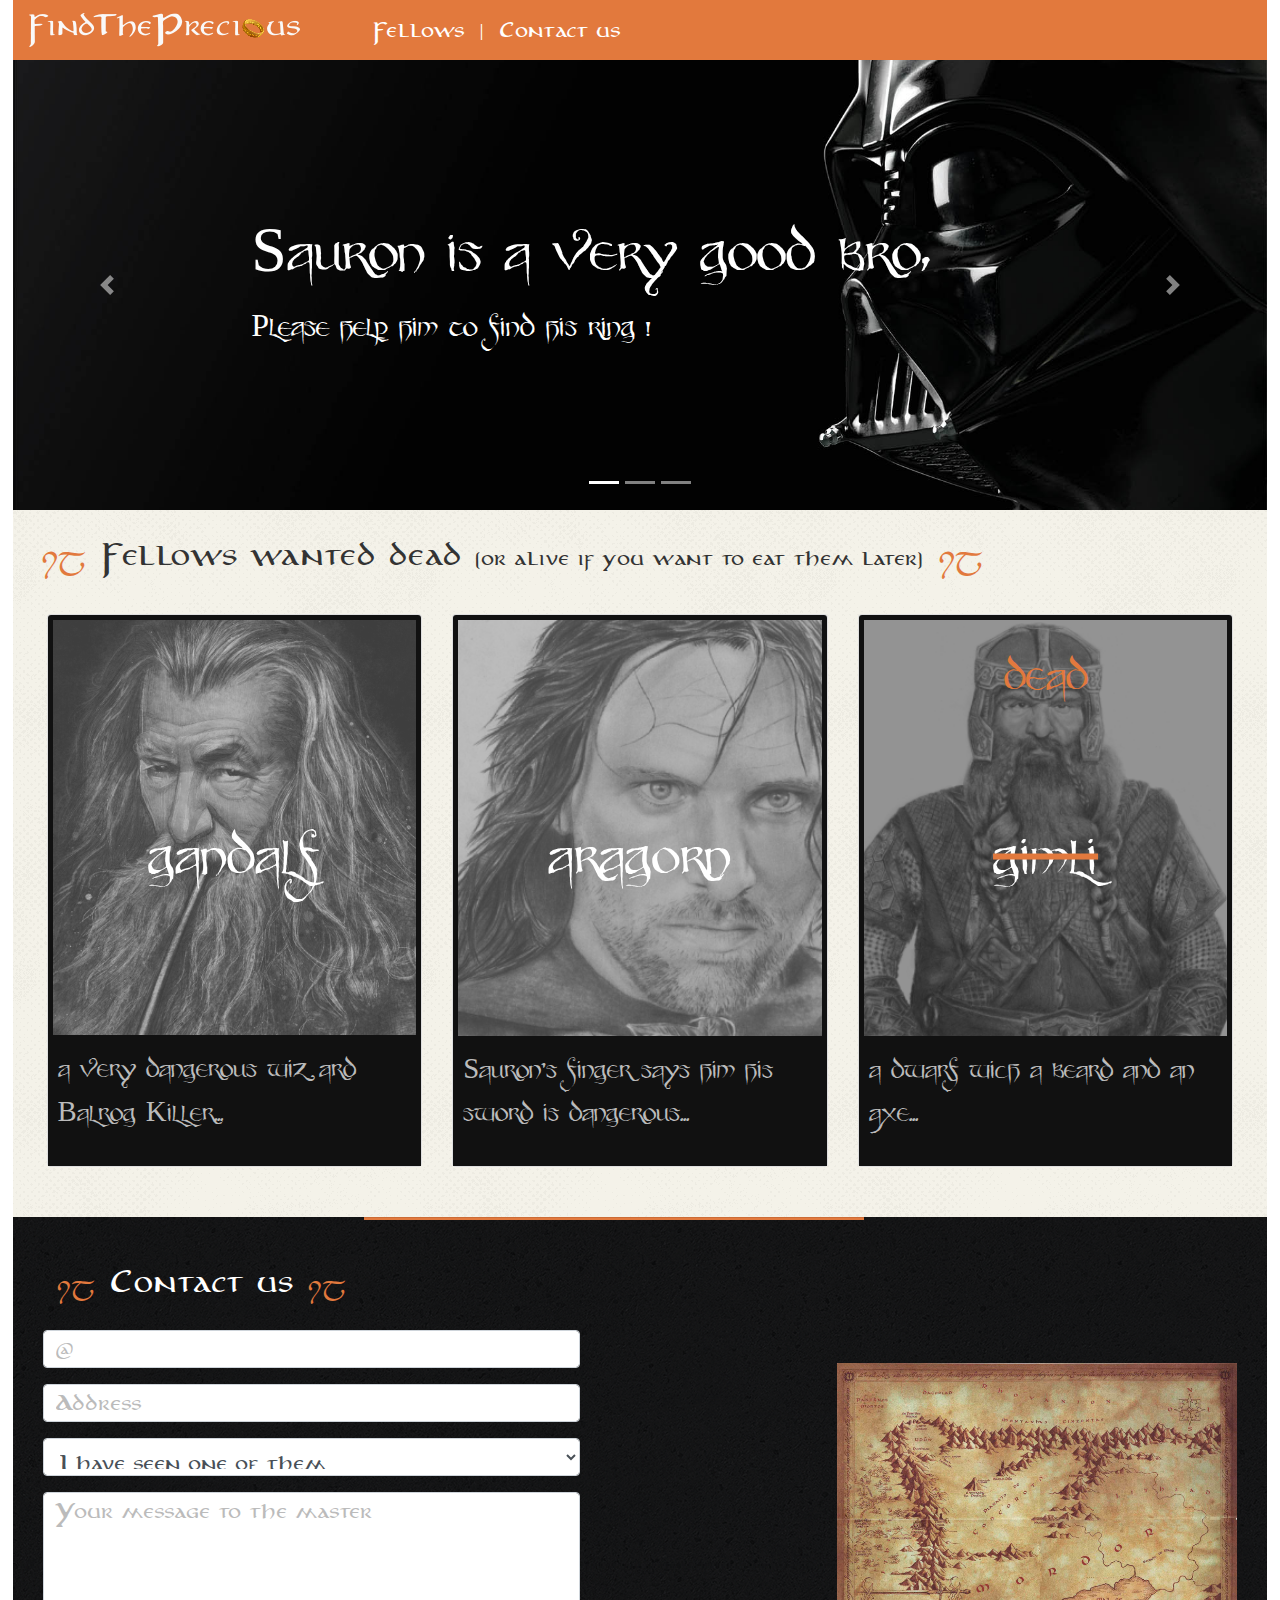
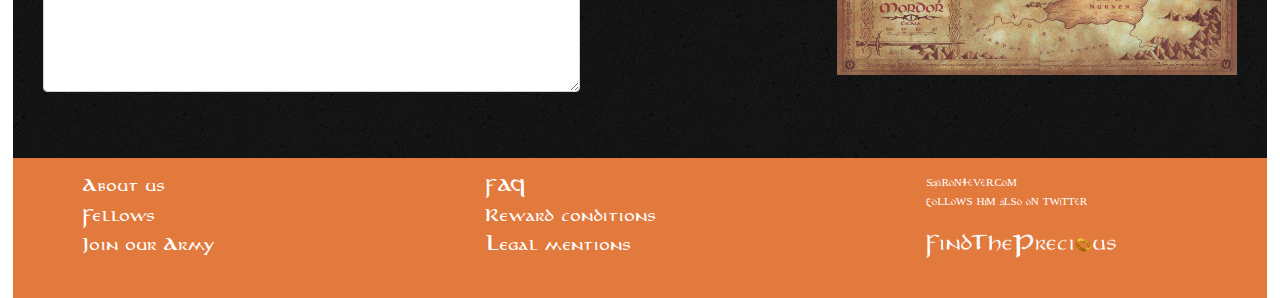
<file: index.html>
<!DOCTYPE html>
<html lang="en">

<head>
  <meta charset="UTF-8">
  <meta name="viewport" content="width=device-width, initial-scale=1.0">
  <link rel="stylesheet" href="https://stackpath.bootstrapcdn.com/bootstrap/4.3.1/css/bootstrap.min.css"
    integrity="sha384-ggOyR0iXCbMQv3Xipma34MD+dH/1fQ784/j6cY/iJTQUOhcWr7x9JvoRxT2MZw1T" crossorigin="anonymous">
  <link rel="stylesheet" href="style.css">
  <title>Find the precious!</title>
</head>

<body>
  <header>
    <nav class="navbar navbar-expand-lg navbar-light grey-nav">
      <a class="navbar-brand" href="#"><img src="src/img/logo.png" alt="Logo FindThePrecious"></a>
      <button class="navbar-toggler" type="button" data-toggle="collapse" data-target="#navbarNavAltMarkup"
        aria-controls="navbarNavAltMarkup" aria-expanded="false" aria-label="Toggle navigation">
        <span class="navbar-toggler-icon"></span>
      </button>
      <div class="collapse navbar-collapse" id="navbarNavAltMarkup">
        <div class="navbar-nav">
          <a class="nav-item nav-link grey-link" href="#">Fellows</a>
          <a class="nav-item nav-link grey-link" href="#">|</a>
          <a class="nav-item nav-link grey-link" href="#">Contact us</a>
        </div>
      </div>
    </nav>
  </header>
  <!-- CAROUSEL -->
  <section>
    <div class="bd-example">
      <div id="carouselExampleCaptions" class="carousel slide" data-ride="carousel">
        <ol class="carousel-indicators">
          <li data-target="#carouselExampleCaptions" data-slide-to="0" class="active"></li>
          <li data-target="#carouselExampleCaptions" data-slide-to="1"></li>
          <li data-target="#carouselExampleCaptions" data-slide-to="2"></li>
        </ol>
        <div class="carousel-inner">
          <div class="carousel-item active">
            <img src="src/img/dark_vador.jpg" class="d-block w-100" alt="dar vador">
            <div class=" d-none d-md-block title-carousel">
              <h5>Sauron is a very good bro,</h5>
              <p>Please help him to find his ring !</p>
            </div>
          </div>
          <div class="carousel-item">
            <img src="src/img/army.png" class="d-block w-100" alt="army of sauron">
            <div class="carousel-caption d-none d-md-block">

            </div>
          </div>
          <div class="carousel-item">
            <img src="src/img/weneedyou-1.png" class="d-block w-100" alt="we need you">
            <div class="carousel-caption d-none d-md-block">
            </div>
          </div>
        </div>
        <a class="carousel-control-prev" href="#carouselExampleCaptions" role="button" data-slide="prev">
          <span class="carousel-control-prev-icon" aria-hidden="true"></span>
          <span class="sr-only">Previous</span>
        </a>
        <a class="carousel-control-next" href="#carouselExampleCaptions" role="button" data-slide="next">
          <span class="carousel-control-next-icon" aria-hidden="true"></span>
          <span class="sr-only">Next</span>
        </a>
      </div>
    </div>
  </section>
  <!-- CARD-SECTION -->
  <section class="cards-section">
    <h1 class="fellows-title"><span class="sigle">ij</span>Fellows wanted dead <span>(or alive if you want to eat them
        later)</span><span class="sigle">ij</span></h1>
    <div class="card-deck">
      <div class="card">
        <img src="src/img/gandalf.png" class="card-img-top" alt="gandalf">
        <h5 class="card-title">gandalf</h5>
        <div class="card-body">
          <div class="bg-reward"></div>
          <p class="card-text">a very dangerous wizard Balrog Killer...</p>
          <p class="reward">reward<br> <span>1000</span> gold coins</p>
        </div>
      </div>
      <div class="card">
        <img src="src/img/aragorn.png" class="card-img-top" alt="aragorn">
        <h5 class="card-title">aragorn</h5>
        <div class="card-body">
          <div class="bg-reward"></div>
          <p class="card-text">Sauron's finger says him his sword is dangerous...</p>
          <p class="reward">reward <bR> <span>800</span> gold coins</p>
        </div>
      </div>
      <div class="card">
        <img src="src/img/gimli.png" class="card-img-top img-dead" alt="gimli">
        <h5 class="card-title lined">gimli</h5>
        <div class="card-body">
          <p class="dead">dead</p>
          <p class="card-text">a dwarf wich a beard and an axe...</p>
          <p></p>
        </div>
      </div>
    </div>
  </section>
  <!-- CONTACT -->
  <section class="contact-section">
    <hr>
    <h1><span class="sigle">ij</span>Contact us<span class="sigle">ij</span></h1>
    <div>
      <form>
        <div class="form-group">
          <input type="email" class="form-control" id="exampleFormControlInput1" placeholder="@">
        </div>
        <div class="form-group">
          <input class="form-control" id="exampleFormControlInput2" placeholder="Address">
        </div>
        <div class="form-group">
          <select class="form-control" id="exampleFormControlSelect1">
            <option>I have seen one of them</option>
            <option>I jave seen one of them</option>
            <option>I jave seen one of them</option>
            <option>I jave seen one of them</option>
            <option>I jave seen one of them</option>
          </select>
        </div>
        <div class="form-group">
          <textarea class="form-control" id="exampleFormControlTextarea1" rows="3"
            placeholder="Your message to the master"></textarea>
        </div>
      </form>
      <img src="src/img/map.png" alt="map of sauron">
    </div>
  </section>
  <!-- Footer -->
  <footer>
      <ul>
        <li>
          <a href="#!">About us</a>
        </li>
        <li>
          <a href="#!">Fellows</a>
        </li>
        <li>
          <a href="#!">Join our Army</a>
        </li>
      </ul>

      <ul>
        <li>
          <a href="#!">FAQ</a>
        </li>
        <li>
          <a href="#!">Reward conditions</a>
        </li>
        <li>
          <a href="#!">Legal mentions</a>
        </li>
      </ul>

      <div>
        <p>Sauron4ever.com</p>
        <p>Follows him also on Twitter</p>
        <img src="src/img/logo.png" alt="Logo FindThePrecious">
      </div>
  </footer>
  <script src="https://code.jquery.com/jquery-3.3.1.slim.min.js"
    integrity="sha384-q8i/X+965DzO0rT7abK41JStQIAqVgRVzpbzo5smXKp4YfRvH+8abtTE1Pi6jizo"
    crossorigin="anonymous"></script>
  <script src="https://cdnjs.cloudflare.com/ajax/libs/popper.js/1.14.7/umd/popper.min.js"
    integrity="sha384-UO2eT0CpHqdSJQ6hJty5KVphtPhzWj9WO1clHTMGa3JDZwrnQq4sF86dIHNDz0W1"
    crossorigin="anonymous"></script>
  <script src="https://stackpath.bootstrapcdn.com/bootstrap/4.3.1/js/bootstrap.min.js"
    integrity="sha384-JjSmVgyd0p3pXB1rRibZUAYoIIy6OrQ6VrjIEaFf/nJGzIxFDsf4x0xIM+B07jRM"
    crossorigin="anonymous"></script>
</body>

</html>
</file>
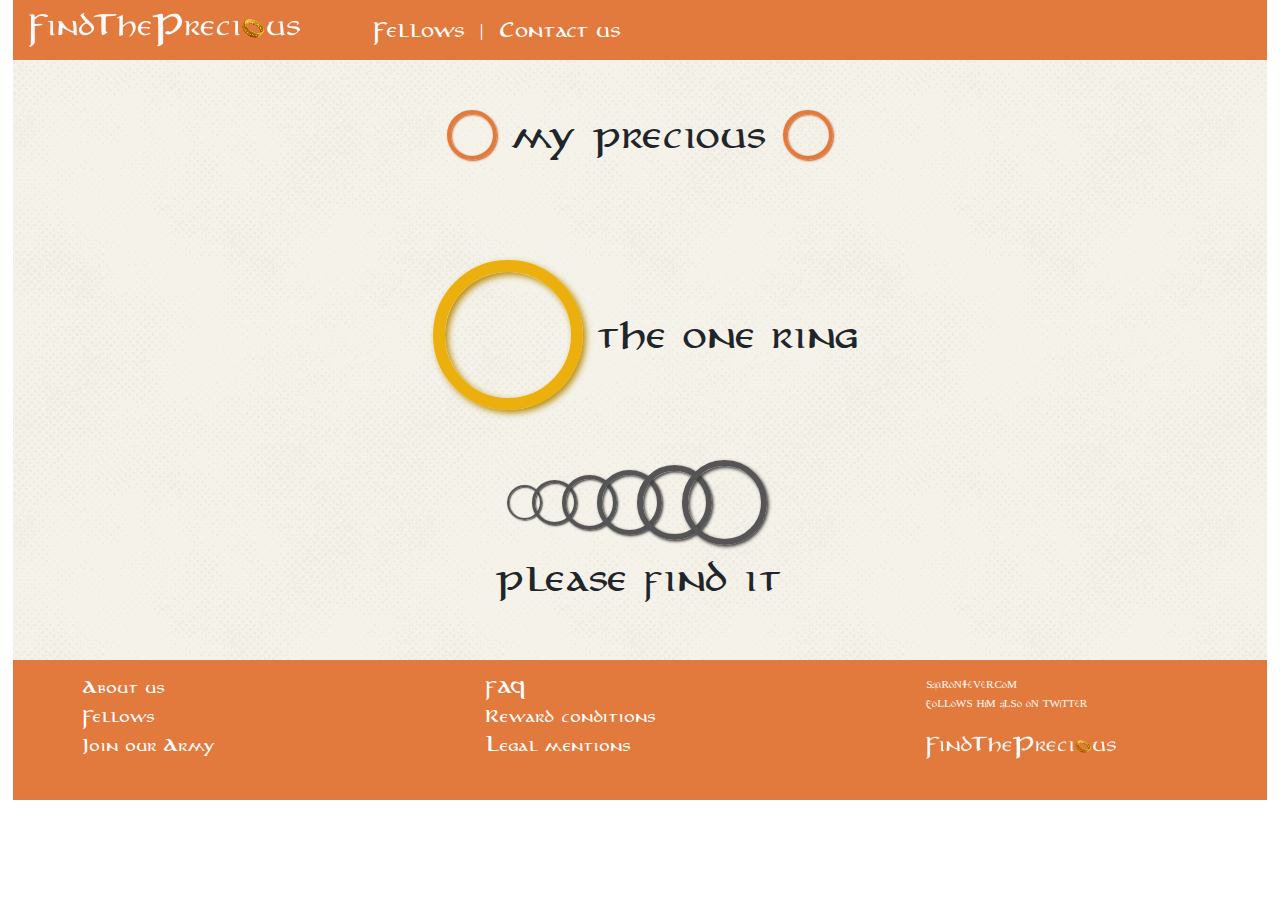
<file: docs/index.html>
<!DOCTYPE html>
<html lang="en">

<head>
  <meta charset="UTF-8">
  <meta name="viewport" content="width=device-width, initial-scale=1.0">
  <link rel="stylesheet" href="https://stackpath.bootstrapcdn.com/bootstrap/4.3.1/css/bootstrap.min.css"
    integrity="sha384-ggOyR0iXCbMQv3Xipma34MD+dH/1fQ784/j6cY/iJTQUOhcWr7x9JvoRxT2MZw1T" crossorigin="anonymous">
  <link rel="stylesheet" href="rings.css">
  <title>Find the precious!</title>
</head>

<body>
  <header>
    <nav class="navbar navbar-expand-lg navbar-light grey-nav">
      <a class="navbar-brand" href="#"><img src="../src/img/logo.png" alt="Logo FindThePrecious"></a>
      <button class="navbar-toggler" type="button" data-toggle="collapse" data-target="#navbarNavAltMarkup"
        aria-controls="navbarNavAltMarkup" aria-expanded="false" aria-label="Toggle navigation">
        <span class="navbar-toggler-icon"></span>
      </button>
      <div class="collapse navbar-collapse" id="navbarNavAltMarkup">
        <div class="navbar-nav">
          <a class="nav-item nav-link grey-link" href="#">Fellows</a>
          <a class="nav-item nav-link grey-link" href="#">|</a>
          <a class="nav-item nav-link grey-link" href="#">Contact us</a>
        </div>
      </div>
    </nav>
  </header>
  <!-- CARD-SECTION -->
  <section class="rings-section">
    <h1><div class="orange-ring"></div>my precious<div class="orange-ring"></div></h1>
    <h1><div class="yellow-ring"></div>the one ring</h1>
    <div class="rings-for">
      <div class="rings-dark">
        <div></div>
        <div></div>
        <div></div>
        <div></div>
        <div></div>
        <div></div>
      </div>
      <h2>please find it</h2>
    </div>
  </section>

  <!-- Footer -->
  <footer>
      <ul>
        <li>
          <a href="#!">About us</a>
        </li>
        <li>
          <a href="#!">Fellows</a>
        </li>
        <li>
          <a href="#!">Join our Army</a>
        </li>
      </ul>

      <ul>
        <li>
          <a href="#!">FAQ</a>
        </li>
        <li>
          <a href="#!">Reward conditions</a>
        </li>
        <li>
          <a href="#!">Legal mentions</a>
        </li>
      </ul>

      <div>
        <p>Sauron4ever.com</p>
        <p>Follows him also on Twitter</p>
        <img src="../src/img/logo.png" alt="Logo FindThePrecious">
      </div>
  </footer>
  <script src="https://code.jquery.com/jquery-3.3.1.slim.min.js"
    integrity="sha384-q8i/X+965DzO0rT7abK41JStQIAqVgRVzpbzo5smXKp4YfRvH+8abtTE1Pi6jizo"
    crossorigin="anonymous"></script>
  <script src="https://cdnjs.cloudflare.com/ajax/libs/popper.js/1.14.7/umd/popper.min.js"
    integrity="sha384-UO2eT0CpHqdSJQ6hJty5KVphtPhzWj9WO1clHTMGa3JDZwrnQq4sF86dIHNDz0W1"
    crossorigin="anonymous"></script>
  <script src="https://stackpath.bootstrapcdn.com/bootstrap/4.3.1/js/bootstrap.min.js"
    integrity="sha384-JjSmVgyd0p3pXB1rRibZUAYoIIy6OrQ6VrjIEaFf/nJGzIxFDsf4x0xIM+B07jRM"
    crossorigin="anonymous"></script>
</body>

</html>
</file>
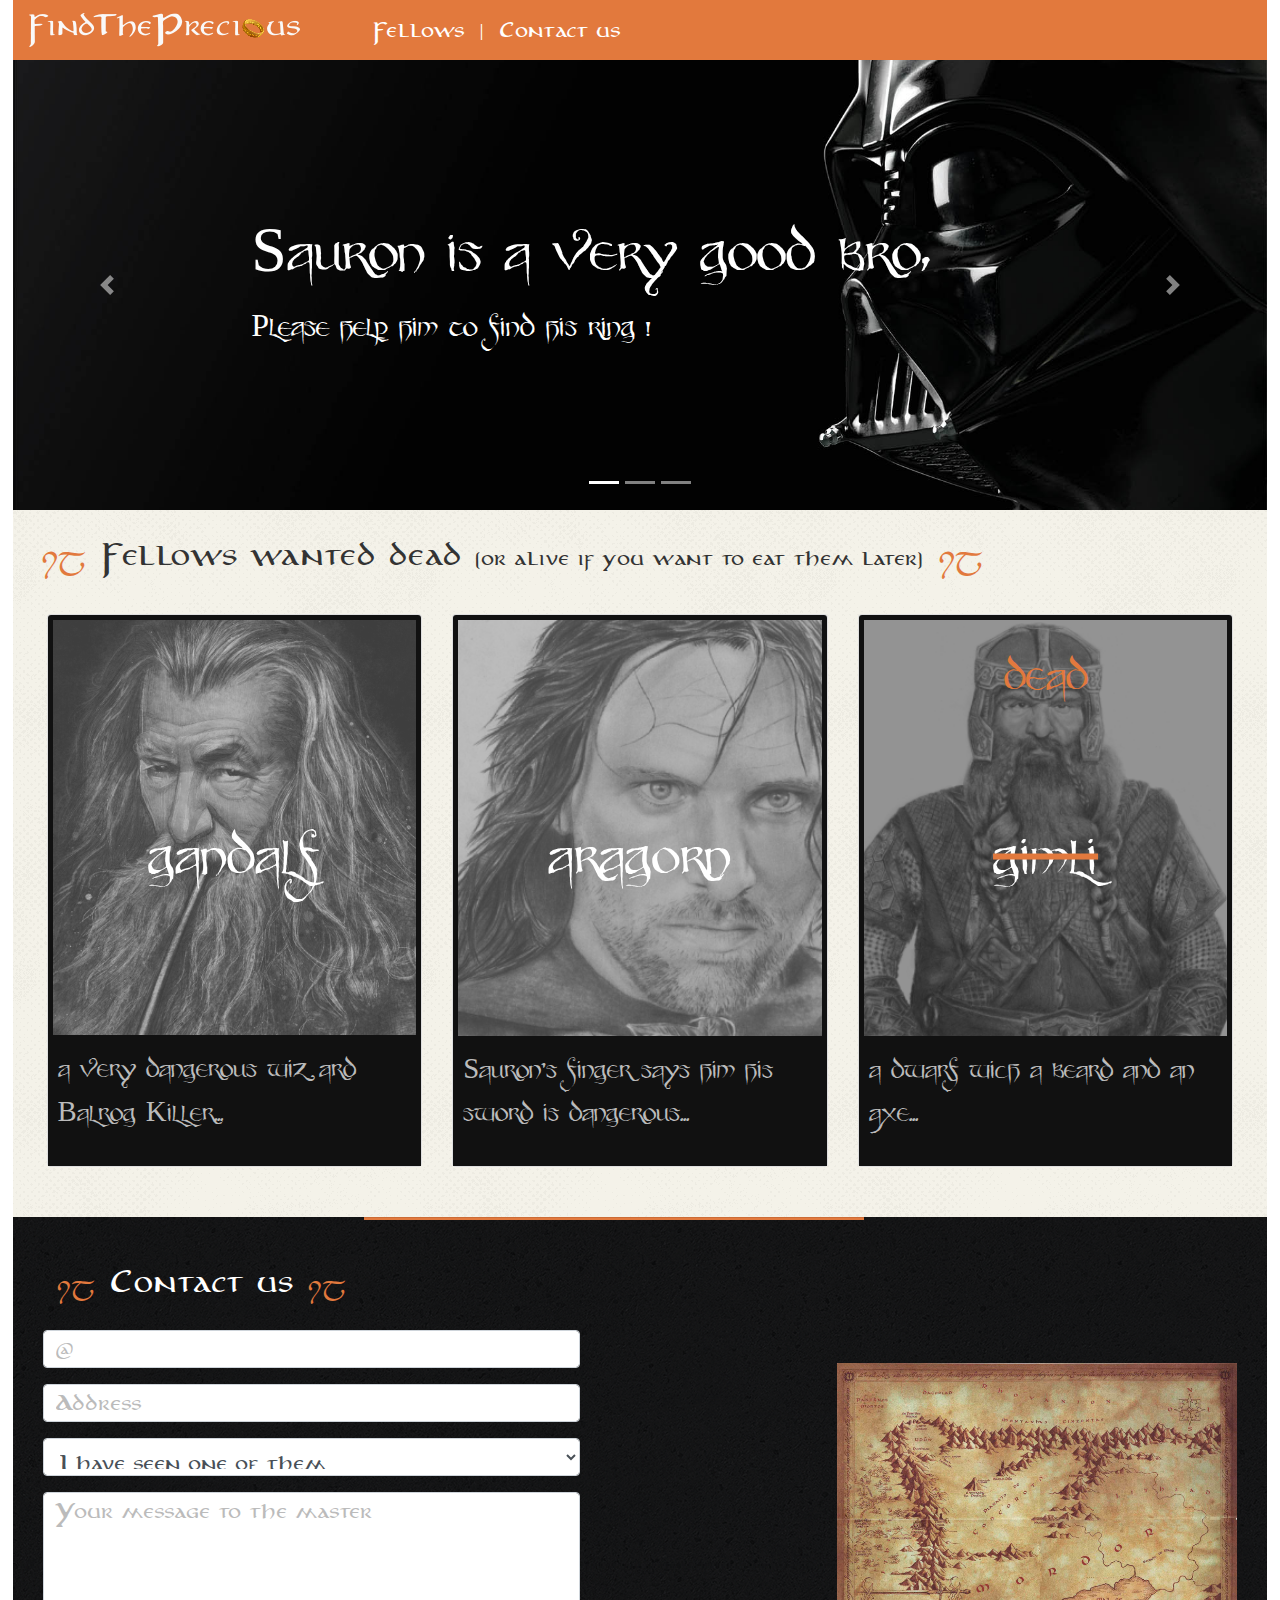
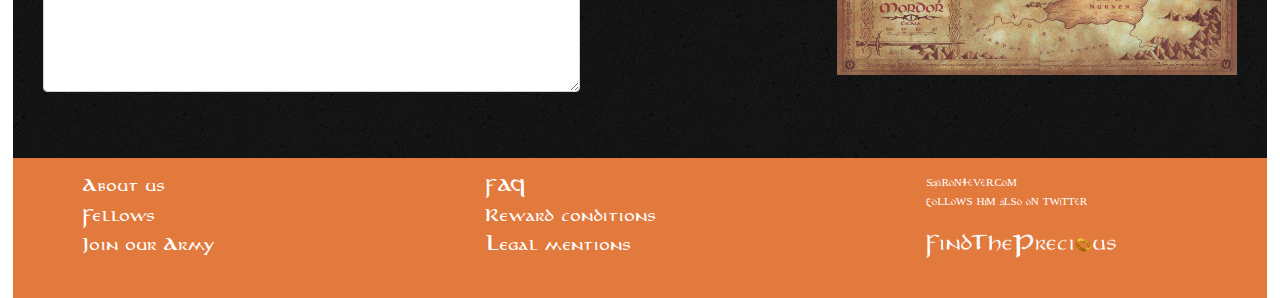
<file: findThePrecious.html>
<!DOCTYPE html>
<html lang="en">

<head>
  <meta charset="UTF-8">
  <meta name="viewport" content="width=device-width, initial-scale=1.0">
  <link rel="stylesheet" href="https://stackpath.bootstrapcdn.com/bootstrap/4.3.1/css/bootstrap.min.css"
    integrity="sha384-ggOyR0iXCbMQv3Xipma34MD+dH/1fQ784/j6cY/iJTQUOhcWr7x9JvoRxT2MZw1T" crossorigin="anonymous">
  <link rel="stylesheet" href="style.css">
  <title>Find the precious!</title>
</head>

<body>
  <header>
    <nav class="navbar navbar-expand-lg navbar-light grey-nav">
      <a class="navbar-brand" href="#"><img src="src/img/logo.png" alt="Logo FindThePrecious"></a>
      <button class="navbar-toggler" type="button" data-toggle="collapse" data-target="#navbarNavAltMarkup"
        aria-controls="navbarNavAltMarkup" aria-expanded="false" aria-label="Toggle navigation">
        <span class="navbar-toggler-icon"></span>
      </button>
      <div class="collapse navbar-collapse" id="navbarNavAltMarkup">
        <div class="navbar-nav">
          <a class="nav-item nav-link grey-link" href="#">Fellows</a>
          <a class="nav-item nav-link grey-link" href="#">|</a>
          <a class="nav-item nav-link grey-link" href="#">Contact us</a>
        </div>
      </div>
    </nav>
  </header>
  <!-- CAROUSEL -->
  <section>
    <div class="bd-example">
      <div id="carouselExampleCaptions" class="carousel slide" data-ride="carousel">
        <ol class="carousel-indicators">
          <li data-target="#carouselExampleCaptions" data-slide-to="0" class="active"></li>
          <li data-target="#carouselExampleCaptions" data-slide-to="1"></li>
          <li data-target="#carouselExampleCaptions" data-slide-to="2"></li>
        </ol>
        <div class="carousel-inner">
          <div class="carousel-item active">
            <img src="src/img/dark_vador.jpg" class="d-block w-100" alt="dar vador">
            <div class=" d-none d-md-block title-carousel">
              <h5>Sauron is a very good bro,</h5>
              <p>Please help him to find his ring !</p>
            </div>
          </div>
          <div class="carousel-item">
            <img src="src/img/army.png" class="d-block w-100" alt="army of sauron">
            <div class="carousel-caption d-none d-md-block">

            </div>
          </div>
          <div class="carousel-item">
            <img src="src/img/weneedyou-1.png" class="d-block w-100" alt="we need you">
            <div class="carousel-caption d-none d-md-block">
            </div>
          </div>
        </div>
        <a class="carousel-control-prev" href="#carouselExampleCaptions" role="button" data-slide="prev">
          <span class="carousel-control-prev-icon" aria-hidden="true"></span>
          <span class="sr-only">Previous</span>
        </a>
        <a class="carousel-control-next" href="#carouselExampleCaptions" role="button" data-slide="next">
          <span class="carousel-control-next-icon" aria-hidden="true"></span>
          <span class="sr-only">Next</span>
        </a>
      </div>
    </div>
  </section>
  <!-- CARD-SECTION -->
  <section class="cards-section">
    <h1 class="fellows-title"><span class="sigle">ij</span>Fellows wanted dead <span>(or alive if you want to eat them
        later)</span><span class="sigle">ij</span></h1>
    <div class="card-deck">
      <div class="card">
        <img src="src/img/gandalf.png" class="card-img-top" alt="gandalf">
        <h5 class="card-title">gandalf</h5>
        <div class="card-body">
          <div class="bg-reward"></div>
          <p class="card-text">a very dangerous wizard Balrog Killer...</p>
          <p class="reward">reward<br> <span>1000</span> gold coins</p>
        </div>
      </div>
      <div class="card">
        <img src="src/img/aragorn.png" class="card-img-top" alt="aragorn">
        <h5 class="card-title">aragorn</h5>
        <div class="card-body">
          <div class="bg-reward"></div>
          <p class="card-text">Sauron's finger says him his sword is dangerous...</p>
          <p class="reward">reward <bR> <span>800</span> gold coins</p>
        </div>
      </div>
      <div class="card">
        <img src="src/img/gimli.png" class="card-img-top img-dead" alt="gimli">
        <h5 class="card-title lined">gimli</h5>
        <div class="card-body">
          <p class="dead">dead</p>
          <p class="card-text">a dwarf wich a beard and an axe...</p>
          <p></p>
        </div>
      </div>
    </div>
  </section>
  <!-- CONTACT -->
  <section class="contact-section">
    <hr>
    <h1><span class="sigle">ij</span>Contact us<span class="sigle">ij</span></h1>
    <div>
      <form>
        <div class="form-group">
          <input type="email" class="form-control" id="exampleFormControlInput1" placeholder="@">
        </div>
        <div class="form-group">
          <input class="form-control" id="exampleFormControlInput2" placeholder="Address">
        </div>
        <div class="form-group">
          <select class="form-control" id="exampleFormControlSelect1">
            <option>I have seen one of them</option>
            <option>I jave seen one of them</option>
            <option>I jave seen one of them</option>
            <option>I jave seen one of them</option>
            <option>I jave seen one of them</option>
          </select>
        </div>
        <div class="form-group">
          <textarea class="form-control" id="exampleFormControlTextarea1" rows="3"
            placeholder="Your message to the master"></textarea>
        </div>
      </form>
      <img src="src/img/map.png" alt="map of sauron">
    </div>
  </section>
  <!-- Footer -->
  <footer>
      <ul>
        <li>
          <a href="#!">About us</a>
        </li>
        <li>
          <a href="#!">Fellows</a>
        </li>
        <li>
          <a href="#!">Join our Army</a>
        </li>
      </ul>

      <ul>
        <li>
          <a href="#!">FAQ</a>
        </li>
        <li>
          <a href="#!">Reward conditions</a>
        </li>
        <li>
          <a href="#!">Legal mentions</a>
        </li>
      </ul>

      <div>
        <p>Sauron4ever.com</p>
        <p>Follows him also on Twitter</p>
        <img src="src/img/logo.png" alt="Logo FindThePrecious">
      </div>
  </footer>
  <script src="https://code.jquery.com/jquery-3.3.1.slim.min.js"
    integrity="sha384-q8i/X+965DzO0rT7abK41JStQIAqVgRVzpbzo5smXKp4YfRvH+8abtTE1Pi6jizo"
    crossorigin="anonymous"></script>
  <script src="https://cdnjs.cloudflare.com/ajax/libs/popper.js/1.14.7/umd/popper.min.js"
    integrity="sha384-UO2eT0CpHqdSJQ6hJty5KVphtPhzWj9WO1clHTMGa3JDZwrnQq4sF86dIHNDz0W1"
    crossorigin="anonymous"></script>
  <script src="https://stackpath.bootstrapcdn.com/bootstrap/4.3.1/js/bootstrap.min.js"
    integrity="sha384-JjSmVgyd0p3pXB1rRibZUAYoIIy6OrQ6VrjIEaFf/nJGzIxFDsf4x0xIM+B07jRM"
    crossorigin="anonymous"></script>
</body>

</html>
</file>
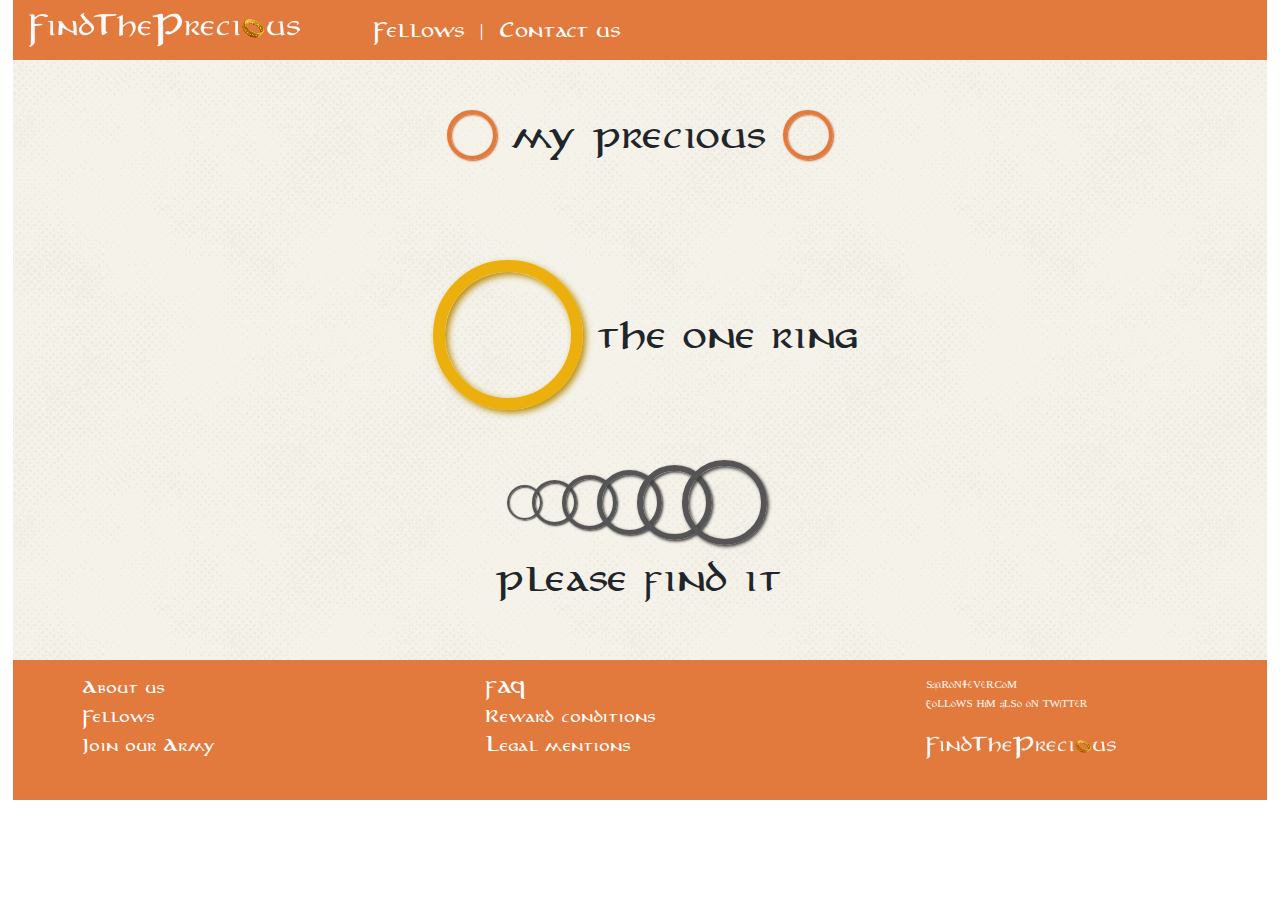
<file: rings.html>
<!DOCTYPE html>
<html lang="en">

<head>
  <meta charset="UTF-8">
  <meta name="viewport" content="width=device-width, initial-scale=1.0">
  <link rel="stylesheet" href="https://stackpath.bootstrapcdn.com/bootstrap/4.3.1/css/bootstrap.min.css"
    integrity="sha384-ggOyR0iXCbMQv3Xipma34MD+dH/1fQ784/j6cY/iJTQUOhcWr7x9JvoRxT2MZw1T" crossorigin="anonymous">
  <link rel="stylesheet" href="rings.css">
  <title>Find the precious!</title>
</head>

<body>
  <header>
    <nav class="navbar navbar-expand-lg navbar-light grey-nav">
      <a class="navbar-brand" href="#"><img src="src/img/logo.png" alt="Logo FindThePrecious"></a>
      <button class="navbar-toggler" type="button" data-toggle="collapse" data-target="#navbarNavAltMarkup"
        aria-controls="navbarNavAltMarkup" aria-expanded="false" aria-label="Toggle navigation">
        <span class="navbar-toggler-icon"></span>
      </button>
      <div class="collapse navbar-collapse" id="navbarNavAltMarkup">
        <div class="navbar-nav">
          <a class="nav-item nav-link grey-link" href="#">Fellows</a>
          <a class="nav-item nav-link grey-link" href="#">|</a>
          <a class="nav-item nav-link grey-link" href="#">Contact us</a>
        </div>
      </div>
    </nav>
  </header>
  <!-- CARD-SECTION -->
  <section class="rings-section">
    <h1><div class="orange-ring"></div>my precious<div class="orange-ring"></div></h1>
    <h1><div class="yellow-ring"></div>the one ring</h1>
    <div class="rings-for">
      <div class="rings-dark">
        <div></div>
        <div></div>
        <div></div>
        <div></div>
        <div></div>
        <div></div>
      </div>
      <h2>please find it</h2>
    </div>
  </section>

  <!-- Footer -->
  <footer>
      <ul>
        <li>
          <a href="#!">About us</a>
        </li>
        <li>
          <a href="#!">Fellows</a>
        </li>
        <li>
          <a href="#!">Join our Army</a>
        </li>
      </ul>

      <ul>
        <li>
          <a href="#!">FAQ</a>
        </li>
        <li>
          <a href="#!">Reward conditions</a>
        </li>
        <li>
          <a href="#!">Legal mentions</a>
        </li>
      </ul>

      <div>
        <p>Sauron4ever.com</p>
        <p>Follows him also on Twitter</p>
        <img src="src/img/logo.png" alt="Logo FindThePrecious">
      </div>
  </footer>
  <script src="https://code.jquery.com/jquery-3.3.1.slim.min.js"
    integrity="sha384-q8i/X+965DzO0rT7abK41JStQIAqVgRVzpbzo5smXKp4YfRvH+8abtTE1Pi6jizo"
    crossorigin="anonymous"></script>
  <script src="https://cdnjs.cloudflare.com/ajax/libs/popper.js/1.14.7/umd/popper.min.js"
    integrity="sha384-UO2eT0CpHqdSJQ6hJty5KVphtPhzWj9WO1clHTMGa3JDZwrnQq4sF86dIHNDz0W1"
    crossorigin="anonymous"></script>
  <script src="https://stackpath.bootstrapcdn.com/bootstrap/4.3.1/js/bootstrap.min.js"
    integrity="sha384-JjSmVgyd0p3pXB1rRibZUAYoIIy6OrQ6VrjIEaFf/nJGzIxFDsf4x0xIM+B07jRM"
    crossorigin="anonymous"></script>
</body>

</html>
</file>
<file: style.css>
@font-face {
    font-family: 'PartyBusiness';
    src: url('src/polices/PartyBusiness-4B0K.ttf');
    }
@font-face {
    font-family: 'Aniron';
    src: url('src/polices/aniron-font/Aniron-7BaP.ttf');
    }
@font-face {
    font-family: 'tngan';
    src: url('src/polices/tengwar_annatar/tngan.ttf');
    }

body{
    width: 98%;
    margin: auto;
}


h1, ::placeholder, option, select, .form-control{
    font-family: 'Aniron';
}

p, h5{
    font-family: 'PartyBusiness';
}

/*NAVBAR*/
.navbar-light .navbar-brand img {
    margin-right: 50px;
}
.grey-nav{
    background-color: rgb(226, 121, 61);  
}

.navbar-light .grey-link, .navbar-light .navbar-nav .grey-link{
    font-family: 'Aniron';
    color: #fff;
}

.grey-link:nth-of-type(2){
    border-right: 1px #fff;
}

/* CAROUSEL */

.carousel img {
    height: 450px;
    object-fit: cover;
}

.title-carousel h5{
    font-size: 4rem;
}

.title-carousel p{
    font-size: 2rem;
}

.title-carousel {
    font-family: 'PartyBusiness';
    position: absolute;
    right: 15%;
    bottom: 120px;
    left: 19%;
    z-index: 10;
    padding-top: 20px;
    padding-bottom: 20px;
    color: #fff;
    text-align: left;
}



/* CARDS */

.sigle{
    color: rgb(226, 121, 61);
    font-family: 'tngan';
    margin: 0 15px;
    font-size: 1.2em;
}

.cards-section {
    background: url('src/img/bg_light.png');
    padding-bottom: 50px;
}

.card-deck{
    width: 97%;
    margin: auto;
}

.fellows-title{
    padding: 30px 15px;
    font-size: 1.5rem;
    color: #333;
}

.fellows-title span:nth-of-type(2){
    font-size: 1rem;
}

.card {
    position: relative;
}

.card img{
    transition: .5s ease;
    border: 5px solid #111;
}

.card span {
    color: rgb(226, 121, 61);
}

.card:hover .reward {
    opacity: 1;
  }
.card:hover .bg-reward {
    opacity: 0.8;
}

.card:hover img{
    cursor: pointer;
}

.card h5 {
    color: #fff;
    font-size: 3.8rem;
}

.card .lined{
    text-decoration: line-through;
    text-decoration-color: rgb(226, 121, 61);

}

.reward, .bg-reward {
    position: absolute;
    opacity: 0;
    padding: 5px 0;
    width: 80%;
    top: 12%;
    left: 50%;
    margin: auto;
    text-align: center;
    transform: translate(-50%, -50%);}

.reward{
    font-size: 2em;
    color: #222;
}

.bg-reward{
    background-color: #fff;
    filter: blur(2px);
    min-height: 90px;
    border-radius: 10px;
}

.card-title{
    position: absolute;
    top: 45%;
    left: 50%;
    transform: translate(-50%, -50%);
    text-align: center;
}

.dead{
    position: absolute;
    top: 12%;
    left: 50%;
    transform: translate(-50%, -50%);
    text-align: center;
    color: rgb(226, 121, 61);
    font-size: 3em;
}

.card-body {
    background-color: #111;
    color: #bbb;
    height: 125px;
    padding: 10px;
}

.card-text{
    font-size: 1.8rem;
}


/* CONTACT */

hr{
    position: absolute;
    top: 0;
    left: 28%;
    height: 2px;
    width: 500px;
    background-color: rgb(226, 121, 61);
    margin: 0;
}


.contact-section{
    background: url('src/img/bg_dark.png');
    padding: 50px 30px;
    position: relative;
    
}

.contact-section h1{
    color: #fff;
    font-size: 1.5rem;
    margin-bottom: 30px;
}

.contact-section .sigle{
    font-size: 1.5rem;
}

.contact-section div:nth-of-type(1){
    display: flex;
    justify-content: space-between;
    align-items: center;
}

form {
    width: 45%;
    height: 100%;
}
#exampleFormControlTextarea1{
    height: 200px;
}

.contact-section img{
    width: 400px;
    margin-left: 20px;
}

.form-control::placeholder, option, select{
    color: #bbb;
}

/* FOOTER */

footer {
    background-color: rgb(226, 121, 61);  
    font-family: 'Aniron';
    display: flex;
    justify-content: space-between;
    color: #fff;
    font-size: 0.8rem;
    padding: 18px 70px;
}

footer p {
    margin-bottom: 2px;
    font-size: 0.7rem;
    text-transform: uppercase;
}

footer ul{
    list-style-type: none;
    display: inline-block;
    padding: 0;
}

footer li {
    margin-bottom: 10px;
}

footer ul a {
    color: #fff;
}

footer img {
    margin-top: 20px;
    width: 70%;
}

@media screen and (max-width: 640px){
    .card-text{
        font-size: 1.2rem;
    }
    .contact-section div:nth-of-type(1){
        flex-direction: column;
        justify-content: center;
    }
    form {
        width: 300px;
    }
    .contact-section img{
        width: 300px;
        margin-left: 0px;
    }

    footer{
        flex-direction: column;
        justify-content: center;
    }
}

@media screen and (max-width: 575px){
    .card-text{
        font-size: 1.8rem;
    }
}

@media screen and (max-width: 400px){
    .fellows-title{
        font-size: 1em;
    }
    .sigle{
        font-size: 0.8em;
    }
    .fellows-title span:nth-of-type(2){
        display: none;
    }
    .contact-section h1{
        font-size: 1em;
    }

}
</file>
<file: docs/rings.css>
@font-face {
    font-family: 'PartyBusiness';
    src: url('src/polices/PartyBusiness-4B0K.ttf');
    }
@font-face {
    font-family: 'Aniron';
    src: url('src/polices/aniron-font/Aniron-7BaP.ttf');
    }
@font-face {
    font-family: 'tngan';
    src: url('src/polices/tengwar_annatar/tngan.ttf');
    }

body{
    width: 98%;
    margin: auto;
}


p, h5{
    font-family: 'PartyBusiness';
}

/*NAVBAR*/
.navbar-light .navbar-brand img {
    margin-right: 50px;
}
.grey-nav{
    background-color: rgb(226, 121, 61);  
}

.navbar-light .grey-link, .navbar-light .navbar-nav .grey-link{
    font-family: 'Aniron';
    color: #fff;
}

.grey-link:nth-of-type(2){
    border-right: 1px #fff;
}

/* RING */

.rings-section{
    background-image: url('src/img/bg_light.png');
    height: 600px;

    display: flex;
    flex-direction: column;
    align-items: center;
}

h1{
    font-family: 'Aniron';
    font-size: 1.9rem;
    margin: 50px 0px;
    display: flex;
    align-items: center;
}

h2{
    margin-top: 15px;
    font-family: 'Aniron';
    font-size: 1.9rem; 
}

.rings-for, .rings-dark{
    display: flex;
    align-items: center;
}

.rings-for{
    flex-direction: column;
}

.orange-ring {
    width: 50px;
    height: 50px;
    border: solid 4px #e2793d;
    border-radius: 25px;
    box-shadow: 1px 1px 2px #cd5e1f, inset 1px 1px 2px #cd5e1f;
    margin: 0 15px;
  }
  
  .yellow-ring {
    width: 150px;
    height: 150px;
    border: solid 12px #ebb00e;
    border-radius: 75px;
    box-shadow: 3px 3px 6px #bb8c0b, inset 3px 3px 6px #bb8c0b;
    margin: 0 15px;
  }
  
  .rings-dark div:nth-of-type(1) {
    width: 35px;
    height: 35px;
    border: solid 2.8px #555;
    border-radius: 17.5px;
    box-shadow: 0.7px 0.7px 1.4px #3c3c3c, inset 0.7px 0.7px 1.4px #3c3c3c;
    margin-left: -5px;
  }
  
  .rings-dark div:nth-of-type(2) {
    width: 45px;
    height: 45px;
    border: solid 3.6px #555;
    border-radius: 22.5px;
    box-shadow: 0.9px 0.9px 1.8px #3c3c3c, inset 0.9px 0.9px 1.8px #3c3c3c;
    margin-left: -10px;
  }
  
  .rings-dark div:nth-of-type(3) {
    width: 55px;
    height: 55px;
    border: solid 4.4px #555;
    border-radius: 27.5px;
    box-shadow: 1.1px 1.1px 2.2px #3c3c3c, inset 1.1px 1.1px 2.2px #3c3c3c;
    margin-left: -15px;
  }
  
  .rings-dark div:nth-of-type(4) {
    width: 65px;
    height: 65px;
    border: solid 5.2px #555;
    border-radius: 32.5px;
    box-shadow: 1.3px 1.3px 2.6px #3c3c3c, inset 1.3px 1.3px 2.6px #3c3c3c;
    margin-left: -20px;
  }
  
  .rings-dark div:nth-of-type(5) {
    width: 75px;
    height: 75px;
    border: solid 6px #555;
    border-radius: 37.5px;
    box-shadow: 1.5px 1.5px 3px #3c3c3c, inset 1.5px 1.5px 3px #3c3c3c;
    margin-left: -25px;
  }
  
  .rings-dark div:nth-of-type(6) {
    width: 85px;
    height: 85px;
    border: solid 6.8px #555;
    border-radius: 42.5px;
    box-shadow: 1.7px 1.7px 3.4px #3c3c3c, inset 1.7px 1.7px 3.4px #3c3c3c;
    margin-left: -30px;
  }

/* FOOTER */

footer {
    background-color: rgb(226, 121, 61);  
    font-family: 'Aniron';
    display: flex;
    justify-content: space-between;
    color: #fff;
    font-size: 0.8rem;
    padding: 18px 70px;
}

footer p {
    margin-bottom: 2px;
    font-size: 0.7rem;
    text-transform: uppercase;
}

footer ul{
    list-style-type: none;
    display: inline-block;
    padding: 0;
}

footer li {
    margin-bottom: 10px;
}

footer ul a {
    color: #fff;
}

footer img {
    margin-top: 20px;
    width: 70%;
}

@media screen and (max-width: 640px){
    .card-text{
        font-size: 1.2rem;
    }
    .contact-section div:nth-of-type(1){
        flex-direction: column;
        justify-content: center;
    }
    form {
        width: 300px;
    }
    .contact-section img{
        width: 300px;
        margin-left: 0px;
    }

    footer{
        flex-direction: column;
        justify-content: center;
    }
}

@media screen and (max-width: 575px){
    .card-text{
        font-size: 1.8rem;
    }
}

@media screen and (max-width: 400px){
    .fellows-title{
        font-size: 1em;
    }
    .sigle{
        font-size: 0.8em;
    }
    .fellows-title span:nth-of-type(2){
        display: none;
    }
    .contact-section h1{
        font-size: 1em;
    }

}
</file>
<file: rings.css>
@font-face {
    font-family: 'PartyBusiness';
    src: url('src/polices/PartyBusiness-4B0K.ttf');
    }
@font-face {
    font-family: 'Aniron';
    src: url('src/polices/aniron-font/Aniron-7BaP.ttf');
    }
@font-face {
    font-family: 'tngan';
    src: url('src/polices/tengwar_annatar/tngan.ttf');
    }

body{
    width: 98%;
    margin: auto;
}


p, h5{
    font-family: 'PartyBusiness';
}

/*NAVBAR*/
.navbar-light .navbar-brand img {
    margin-right: 50px;
}
.grey-nav{
    background-color: rgb(226, 121, 61);  
}

.navbar-light .grey-link, .navbar-light .navbar-nav .grey-link{
    font-family: 'Aniron';
    color: #fff;
}

.grey-link:nth-of-type(2){
    border-right: 1px #fff;
}

/* RING */

.rings-section{
    background-image: url('src/img/bg_light.png');
    height: 600px;

    display: flex;
    flex-direction: column;
    align-items: center;
}

h1{
    font-family: 'Aniron';
    font-size: 1.9rem;
    margin: 50px 0px;
    display: flex;
    align-items: center;
}

h2{
    margin-top: 15px;
    font-family: 'Aniron';
    font-size: 1.9rem; 
}

.rings-for, .rings-dark{
    display: flex;
    align-items: center;
}

.rings-for{
    flex-direction: column;
}

.orange-ring {
    width: 50px;
    height: 50px;
    border: solid 4px #e2793d;
    border-radius: 25px;
    box-shadow: 1px 1px 2px #cd5e1f, inset 1px 1px 2px #cd5e1f;
    margin: 0 15px;
  }
  
  .yellow-ring {
    width: 150px;
    height: 150px;
    border: solid 12px #ebb00e;
    border-radius: 75px;
    box-shadow: 3px 3px 6px #bb8c0b, inset 3px 3px 6px #bb8c0b;
    margin: 0 15px;
  }
  
  .rings-dark div:nth-of-type(1) {
    width: 35px;
    height: 35px;
    border: solid 2.8px #555;
    border-radius: 17.5px;
    box-shadow: 0.7px 0.7px 1.4px #3c3c3c, inset 0.7px 0.7px 1.4px #3c3c3c;
    margin-left: -5px;
  }
  
  .rings-dark div:nth-of-type(2) {
    width: 45px;
    height: 45px;
    border: solid 3.6px #555;
    border-radius: 22.5px;
    box-shadow: 0.9px 0.9px 1.8px #3c3c3c, inset 0.9px 0.9px 1.8px #3c3c3c;
    margin-left: -10px;
  }
  
  .rings-dark div:nth-of-type(3) {
    width: 55px;
    height: 55px;
    border: solid 4.4px #555;
    border-radius: 27.5px;
    box-shadow: 1.1px 1.1px 2.2px #3c3c3c, inset 1.1px 1.1px 2.2px #3c3c3c;
    margin-left: -15px;
  }
  
  .rings-dark div:nth-of-type(4) {
    width: 65px;
    height: 65px;
    border: solid 5.2px #555;
    border-radius: 32.5px;
    box-shadow: 1.3px 1.3px 2.6px #3c3c3c, inset 1.3px 1.3px 2.6px #3c3c3c;
    margin-left: -20px;
  }
  
  .rings-dark div:nth-of-type(5) {
    width: 75px;
    height: 75px;
    border: solid 6px #555;
    border-radius: 37.5px;
    box-shadow: 1.5px 1.5px 3px #3c3c3c, inset 1.5px 1.5px 3px #3c3c3c;
    margin-left: -25px;
  }
  
  .rings-dark div:nth-of-type(6) {
    width: 85px;
    height: 85px;
    border: solid 6.8px #555;
    border-radius: 42.5px;
    box-shadow: 1.7px 1.7px 3.4px #3c3c3c, inset 1.7px 1.7px 3.4px #3c3c3c;
    margin-left: -30px;
  }

/* FOOTER */

footer {
    background-color: rgb(226, 121, 61);  
    font-family: 'Aniron';
    display: flex;
    justify-content: space-between;
    color: #fff;
    font-size: 0.8rem;
    padding: 18px 70px;
}

footer p {
    margin-bottom: 2px;
    font-size: 0.7rem;
    text-transform: uppercase;
}

footer ul{
    list-style-type: none;
    display: inline-block;
    padding: 0;
}

footer li {
    margin-bottom: 10px;
}

footer ul a {
    color: #fff;
}

footer img {
    margin-top: 20px;
    width: 70%;
}

@media screen and (max-width: 640px){
    .card-text{
        font-size: 1.2rem;
    }
    .contact-section div:nth-of-type(1){
        flex-direction: column;
        justify-content: center;
    }
    form {
        width: 300px;
    }
    .contact-section img{
        width: 300px;
        margin-left: 0px;
    }

    footer{
        flex-direction: column;
        justify-content: center;
    }
}

@media screen and (max-width: 575px){
    .card-text{
        font-size: 1.8rem;
    }
}

@media screen and (max-width: 400px){
    .fellows-title{
        font-size: 1em;
    }
    .sigle{
        font-size: 0.8em;
    }
    .fellows-title span:nth-of-type(2){
        display: none;
    }
    .contact-section h1{
        font-size: 1em;
    }

}
</file>
